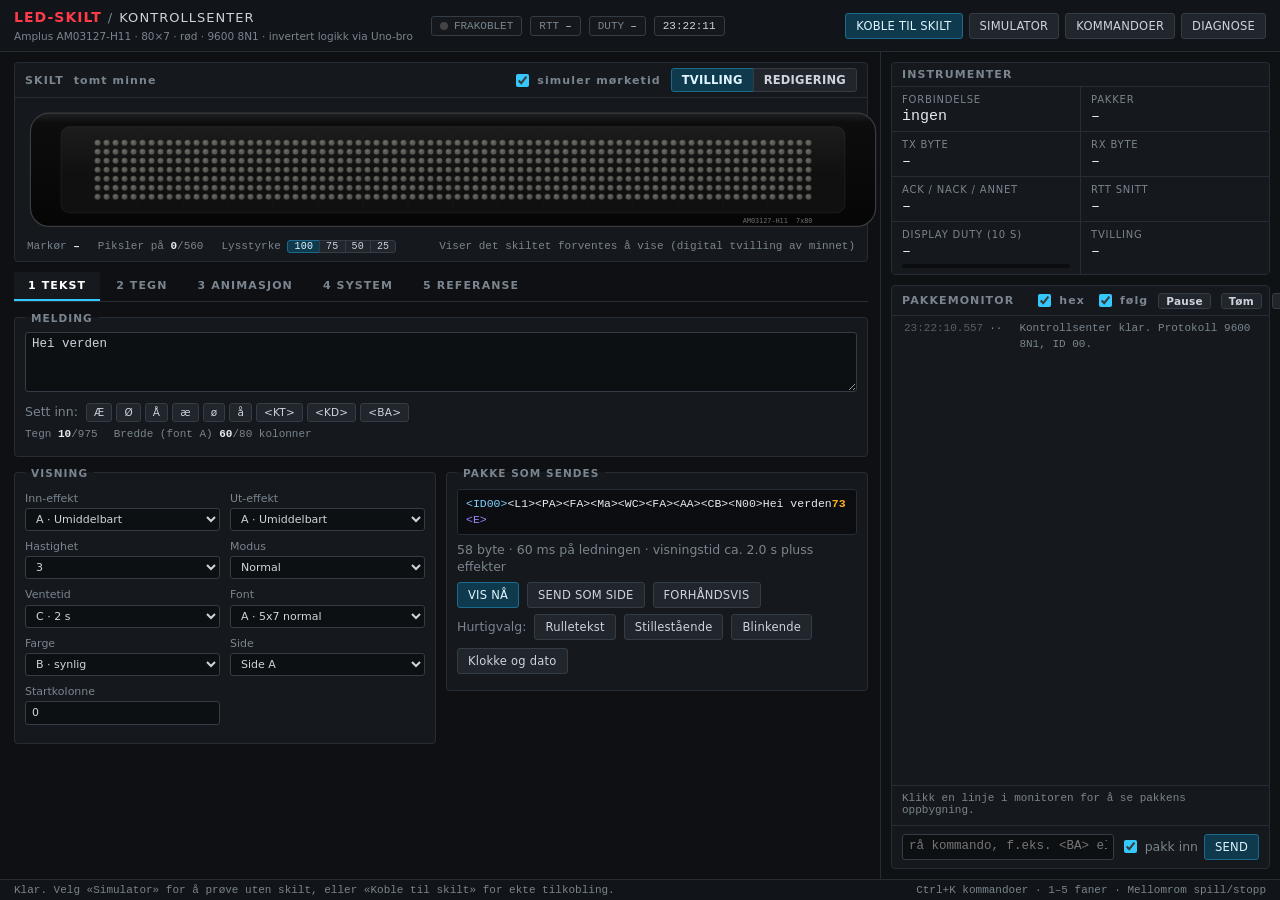
<file: kontrollsenter/index.html>
<!doctype html>
<html lang="nb">
<head>
<meta charset="utf-8">
<meta name="viewport" content="width=device-width, initial-scale=1">
<title>LED-skilt kontrollsenter</title>
<meta name="description" content="Kontrollsenter for Clas Ohlson 36-2071 / Amplus AM03127 LED-skilt: tekst, piksler, animasjoner og tidsplaner via Web Serial.">
<meta name="theme-color" content="#0e1013">
<link rel="icon" href="data:image/svg+xml,%3Csvg xmlns='http://www.w3.org/2000/svg' viewBox='0 0 32 32'%3E%3Crect width='32' height='32' rx='6' fill='%230e1013'/%3E%3Ccircle cx='8' cy='16' r='3' fill='%23ff3b4a'/%3E%3Ccircle cx='16' cy='16' r='3' fill='%23ff3b4a'/%3E%3Ccircle cx='24' cy='16' r='3' fill='%23ff3b4a'/%3E%3C/svg%3E">
<link rel="stylesheet" href="css/style.css">
</head>
<body>
<div class="app">

  <header class="top">
    <div class="brand"><b>LED-SKILT</b><span class="sep">/</span>KONTROLLSENTER<small>Amplus AM03127-H11 · 80×7 · rød · 9600 8N1 · invertert logikk via Uno-bro</small></div>
    <div class="chips">
      <span class="chip" id="chipLink"><i class="dot off"></i><span>FRAKOBLET</span></span>
      <span class="chip" title="Gjennomsnittlig tid fra send til svar">RTT <b id="chipRtt">–</b></span>
      <span class="chip" title="Andel av de siste 10 sekundene skiltet har vist innhold. Skiltet er mørkt mens det mottar seriell data.">DUTY <b id="chipDuty">–</b></span>
      <span class="chip" title="PC-klokke"><b id="chipClock">00:00:00</b></span>
    </div>
    <div class="actions">
      <button id="btnConnect" class="primary">KOBLE TIL SKILT</button>
      <button id="btnSim">SIMULATOR</button>
      <button id="btnPalette" title="Ctrl+K">KOMMANDOER</button>
      <button id="btnDiag" title="Skift+F12: miljø, status for alle deler, selvtest og feilrapport">DIAGNOSE</button>
    </div>
  </header>

  <main class="left">
    <section class="panel" id="signPanel">
      <div class="panel-h">
        <span>SKILT</span>
        <span class="muted" id="twinInfo">tomt minne</span>
        <span class="grow"></span>
        <label class="inline"><input type="checkbox" id="optBlackout" checked> simuler mørketid</label>
        <div class="seg" id="viewSeg"><button data-view="twin" class="on">TVILLING</button><button data-view="edit">REDIGERING</button></div>
      </div>
      <div class="signwrap"><canvas id="signCanvas" width="1000" height="145"></canvas></div>
      <div class="sign-foot">
        <span>Markør <b id="curPos">–</b></span>
        <span>Piksler på <b id="pxCount">0</b>/560</span>
        <span>Lysstyrke
          <span class="seg tiny" id="brightSeg"><button data-b="A" class="on">100</button><button data-b="B">75</button><button data-b="C">50</button><button data-b="D">25</button></span></span>
        <span class="grow"></span>
        <span class="muted" id="viewHint">Viser det skiltet forventes å vise (digital tvilling av minnet)</span>
      </div>
    </section>

    <nav class="tabs" id="tabs">
      <button data-tab="tekst" class="on">1 TEKST</button>
      <button data-tab="tegn">2 TEGN</button>
      <button data-tab="anim">3 ANIMASJON</button>
      <button data-tab="system">4 SYSTEM</button>
      <button data-tab="hjelp">5 REFERANSE</button>
    </nav>

    <!-- ===== TEKST ===== -->
    <section class="tab on" id="tab-tekst">
      <div class="cols">
        <fieldset class="span2"><legend>Melding</legend>
          <textarea id="txtMsg" rows="3" spellcheck="false">Hei verden</textarea>
          <div class="row wrap">
            <span class="muted">Sett inn:</span>
            <span id="insertBar"></span>
          </div>
          <div class="row wrap meta">
            <span>Tegn <b id="txtLen">0</b>/975</span>
            <span>Bredde (font A) <b id="txtWidth">0</b>/80 kolonner</span>
            <span id="txtWarn" class="warn"></span>
          </div>
        </fieldset>
        <fieldset><legend>Visning</legend>
          <div class="form">
            <label>Inn-effekt<select id="txtLead"></select></label>
            <label>Ut-effekt<select id="txtLag"></select></label>
            <label>Hastighet<select id="txtSpeed"></select></label>
            <label>Modus<select id="txtKind"></select></label>
            <label>Ventetid<select id="txtWait"></select></label>
            <label>Font<select id="txtFont"></select></label>
            <label>Farge<select id="txtColor"></select></label>
            <label>Side<select id="txtPage"></select></label>
            <label>Startkolonne<input type="number" id="txtCol" min="0" max="255" value="0"></label>
          </div>
        </fieldset>
        <fieldset><legend>Pakke som sendes</legend>
          <pre id="txtPacket" class="packet"></pre>
          <div class="muted" id="txtCost"></div>
          <div class="row wrap">
            <button id="txtShow" class="primary" title="Sletter minnet, sender siden og starter en tidsplan som viser den">VIS NÅ</button>
            <button id="txtSend" title="Sender bare siden (ligger ved siden av eventuelle andre sider)">SEND SOM SIDE</button>
            <button id="txtPreview" title="Vis på skjermen uten å sende">FORHÅNDSVIS</button>
          </div>
          <div class="row wrap">
            <span class="muted">Hurtigvalg:</span>
            <button data-q="scroll">Rulletekst</button>
            <button data-q="static">Stillestående</button>
            <button data-q="blink">Blinkende</button>
            <button data-q="clock">Klokke og dato</button>
          </div>
        </fieldset>
      </div>
    </section>

    <!-- ===== TEGN ===== -->
    <section class="tab" id="tab-tegn">
      <div class="cols">
        <fieldset class="span2"><legend>Verktøy</legend>
          <div class="row wrap">
            <div class="seg" id="toolSeg">
              <button data-tool="pen" class="on" title="P">PENN</button>
              <button data-tool="erase" title="E">VISKELÆR</button>
              <button data-tool="line" title="L">LINJE</button>
              <button data-tool="rect" title="R">REKTANGEL</button>
              <button data-tool="rectf" title="B">FYLT REKT.</button>
              <button data-tool="fill" title="F">FYLL</button>
              <button data-tool="move" title="M">FLYTT</button>
            </div>
            <label class="inline"><input type="checkbox" id="optMirror"> speil om midten</label>
            <label class="inline"><input type="checkbox" id="optGrid"> rutenett (8)</label>
            <label class="inline"><input type="checkbox" id="optOnion" checked> forrige bilde (onion)</label>
          </div>
          <div class="row wrap">
            <span class="muted">Forskyv:</span>
            <button data-op="left">←</button><button data-op="right">→</button><button data-op="up">↑</button><button data-op="down">↓</button>
            <label class="inline">steg <input type="number" id="shiftStep" value="1" min="1" max="40" style="width:3.2em"></label>
            <label class="inline"><input type="checkbox" id="optWrap" checked> rull rundt</label>
            <span class="muted">Transformer:</span>
            <button data-op="flipx">Speil ↔</button><button data-op="flipy">Speil ↕</button><button data-op="invert">Inverter</button><button data-op="clear">Tøm</button>
            <button data-op="undo" title="Ctrl+Z">Angre</button><button data-op="redo" title="Ctrl+Y">Gjenta</button>
          </div>
        </fieldset>
        <fieldset><legend>Tekststempel</legend>
          <div class="form">
            <label>Tekst<input type="text" id="stampText" value="HEI" spellcheck="false"></label>
            <label>Fra kolonne<input type="number" id="stampX" value="0" min="0" max="79"></label>
            <label>Fra rad<input type="number" id="stampY" value="0" min="0" max="6"></label>
          </div>
          <div class="row wrap"><button id="stampBtn">STEMPLE</button><button id="stampCenter">STEMPLE SENTRERT</button></div>
          <div class="muted">5×7-skrift, 6 piksler per tegn. Små bokstaver blir store. Skiltets egen font er en annen.</div>
        </fieldset>
        <fieldset><legend>Bilde inn</legend>
          <div class="form">
            <label>Fil<input type="file" id="imgFile" accept="image/*"></label>
            <label>Terskel <b id="thrVal">128</b><input type="range" id="imgThr" min="0" max="255" value="128"></label>
          </div>
          <div class="row wrap">
            <label class="inline"><input type="checkbox" id="imgInv"> inverter</label>
            <label class="inline"><input type="checkbox" id="imgDither"> dithering</label>
            <select id="imgFit"><option value="stretch">strekk til 80×7</option><option value="contain">behold forhold</option></select>
          </div>
          <div class="muted">Bildet skaleres ned til 80×7 og terskles. Vær forberedt på at lite blir igjen.</div>
        </fieldset>
        <fieldset class="span2"><legend>Som tekst (7 linjer à 80 tegn, # = tent)</legend>
          <textarea id="asciiBox" rows="7" spellcheck="false" class="mono tight"></textarea>
          <div class="row wrap"><button id="asciiGet">HENT FRA BILDET</button><button id="asciiSet">BRUK DENNE TEKSTEN</button><button id="asciiCopy">KOPIER</button></div>
        </fieldset>
        <fieldset class="span2"><legend>Send og lagre</legend>
          <div class="row wrap">
            <button id="drawSend" class="primary" title="Sletter minnet, sender bildet som grafikk og viser det">VIS PÅ SKILTET</button>
            <button id="drawSave">LAGRE I BIBLIOTEKET</button>
            <button id="drawPng">LAST NED PNG</button>
            <button id="drawToAnim" title="Lager en kopi av dette bildet som neste bilde i animasjonen">DUPLISER SOM NYTT BILDE</button>
          </div>
          <div id="savedFrames" class="gallery"></div>
        </fieldset>
      </div>
    </section>

    <!-- ===== ANIMASJON ===== -->
    <section class="tab" id="tab-anim">
      <div class="cols">
        <fieldset class="span2"><legend>Bibliotek</legend>
          <div id="presetList" class="presets"></div>
          <div class="muted">«Forhåndsvis» spiller av animasjonen her på skjermen (som skiltet ville gjort, 0,5 s per plass). «Rediger» laster den inn i tidslinjen under.</div>
        </fieldset>

        <fieldset class="span2"><legend>Tidslinje <span class="muted" id="projName"></span></legend>
          <div class="row wrap">
            <button id="aPlay" class="primary">▶ SPILL</button>
            <button id="aStop">■ STOPP</button>
            <button id="aPrev">◀</button><button id="aNext">▶</button>
            <label class="inline"><input type="checkbox" id="aLoop" checked> løkke</label>
            <label class="inline">fart
              <select id="aSpeed"><option value="0.25">0,25×</option><option value="0.5">0,5×</option><option value="1" selected>1× (2 bilder/s)</option><option value="2">2×</option><option value="4">4×</option></select></label>
            <span class="grow"></span>
            <span class="muted">Plasser <b id="aSlots">0</b>/31 · løkke <b id="aSecs">0</b> s · bilder <b id="aCount">0</b>/26</span>
          </div>
          <div class="timeline" id="timeline"></div>
          <div class="row wrap">
            <button id="aAdd">+ NYTT</button><button id="aDup">DUPLISER</button><button id="aDel">SLETT</button>
            <button id="aLeft">← FLYTT</button><button id="aRight">FLYTT →</button>
            <label class="inline">hold <input type="number" id="aHold" min="1" max="6" value="1" style="width:3.2em"> plasser</label>
            <span class="grow"></span>
            <button id="aNew">NY ANIMASJON</button>
          </div>
        </fieldset>

        <fieldset><legend>Generatorer (på valgt bilde)</legend>
          <div class="form">
            <label>Antall nye bilder<input type="number" id="gN" value="8" min="1" max="25"></label>
            <label>Steg (piksler)<input type="number" id="gStep" value="4" min="1" max="40"></label>
          </div>
          <div class="row wrap">
            <button data-gen="scrollL">Rull ←</button><button data-gen="scrollR">Rull →</button>
            <button data-gen="blink">Blink</button><button data-gen="reverse">Snu rekkefølge</button><button data-gen="pingpong">Frem og tilbake</button>
          </div>
          <div class="muted">Rull: lager N bilder der innholdet flyttes steg piksler per bilde (rulles rundt). Blink: veksler mellom bildet og tomt.</div>
        </fieldset>

        <fieldset><legend>Opplasting</legend>
          <div class="form">
            <label>Bilder per grafikkside<select id="uPer"><option value="2" selected>2 (blokk 1–3 og 4–6)</option><option value="1">1 (bare blokk 1–3)</option></select></label>
            <label>Inn-effekt<select id="uLead"></select></label>
            <label>Ut-effekt<select id="uLag"></select></label>
            <label>Ventetid<select id="uWait"></select></label>
          </div>
          <div class="row wrap">
            <button id="aUpload" class="primary">LAST OPP TIL SKILTET</button>
            <button id="aAbort">AVBRYT</button>
          </div>
          <div class="progress"><div id="uBar"></div></div>
          <div class="muted" id="uInfo">Ikke startet</div>
          <div class="row wrap">
            <button id="aExport">EKSPORTER JSON</button>
            <label class="btn">IMPORTER JSON<input type="file" id="aImport" accept=".json" hidden></label>
            <button id="aSaveLib">LAGRE LOKALT</button>
          </div>
        </fieldset>

        <fieldset class="span2"><legend>Lagrede animasjoner (i nettleseren)</legend>
          <div id="userList" class="presets"></div>
        </fieldset>
      </div>
    </section>

    <!-- ===== SYSTEM ===== -->
    <section class="tab" id="tab-system">
      <div class="cols">
        <fieldset><legend>Lysstyrke</legend>
          <div class="row wrap">
            <button data-bright="A">100 %</button><button data-bright="B">75 %</button><button data-bright="C">50 %</button><button data-bright="D">25 %</button>
          </div>
        </fieldset>
        <fieldset><legend>Klokke (DS1302, batteribackup)</legend>
          <div class="row">PC-tid nå: <b id="sysNow" class="mono"></b></div>
          <div class="row wrap"><button id="sysSync" class="primary">SYNKRONISER KLOKKEN</button></div>
          <div class="muted">Sender &lt;SC&gt; med dato, ukedag og klokkeslett. Klokken går videre når skiltet er avslått.</div>
        </fieldset>
        <fieldset><legend>Minne og sletting</legend>
          <div class="row wrap"><button id="sysWipe" class="danger">SLETT ALT (&lt;D*&gt;)</button></div>
          <div class="form">
            <label>Side<select id="sysDelPage"></select></label>
            <label>Tidsplan<select id="sysDelSched"></select></label>
          </div>
          <div class="row wrap"><button id="sysDelPageBtn">SLETT SIDE</button><button id="sysDelSchedBtn">SLETT TIDSPLAN</button></div>
          <div class="muted">«Slett alt» fjerner sider, tidsplaner og grafikk. Etterpå viser skiltet standardskjermen «LED» med et antennesymbol.</div>
        </fieldset>
        <fieldset><legend>Kjøreside</legend>
          <div class="form"><label>Side<select id="sysRunPage"></select></label></div>
          <div class="row wrap"><button id="sysRunBtn">SETT KJØRESIDE</button></div>
          <div class="muted">Vises når ingen tidsplan er aktiv. Blir stående selv etter «Slett alt», så bruk en tidsplan for animasjoner.</div>
        </fieldset>
        <fieldset class="span2"><legend>Tidsplanbygger</legend>
          <div class="form">
            <label>Tidsplan<select id="schN"></select></label>
            <label>Sider i rekkefølge (A–Z, kan gjentas, maks 31)<input type="text" id="schPages" value="ABC" class="mono" spellcheck="false"></label>
            <label>Start<input type="datetime-local" id="schStart"></label>
            <label>Slutt<input type="datetime-local" id="schEnd"></label>
          </div>
          <div class="row wrap">
            <label class="inline"><input type="checkbox" id="schAlways" checked> alltid aktiv (år 00 til 99)</label>
            <button id="schSend" class="primary">SEND TIDSPLAN</button>
            <span class="muted mono" id="schPreview"></span>
          </div>
        </fieldset>
        <fieldset><legend>Lyd og tester</legend>
          <div class="row wrap">
            <button data-test="beep">Bip (&lt;BA&gt;)</button><button data-test="song1">Melodi 1</button><button data-test="song2">Melodi 2</button><button data-test="song3">Melodi 3</button>
          </div>
          <div class="row wrap">
            <button data-test="allon">Alle piksler på</button><button data-test="checker">Sjakkbrett</button><button data-test="edges">Kantramme</button><button data-test="cols">Kolonnetest</button>
          </div>
        </fieldset>
        <fieldset><legend>Avansert</legend>
          <label class="inline"><input type="checkbox" id="advUnlock"> jeg vet hva jeg gjør</label>
          <div class="form">
            <label>Skilt-ID (hex 01–FF)<input type="text" id="advId" value="01" maxlength="2" class="mono" disabled></label>
          </div>
          <div class="row wrap"><button id="advSetId" disabled class="danger">SETT SKILT-ID</button></div>
          <div class="muted">Skiltet har ID 00 og svarer bare på den. Å endre ID er ikke testet og kan gjøre at skiltet ikke lenger svarer på ID 00.</div>
        </fieldset>
      </div>
    </section>

    <!-- ===== REFERANSE ===== -->
    <section class="tab" id="tab-hjelp">
      <div class="cols" id="helpBody"></div>
    </section>
  </main>

  <aside class="right">
    <section class="panel">
      <div class="panel-h"><span>INSTRUMENTER</span></div>
      <div class="meters" id="meters"></div>
    </section>
    <section class="panel grow-panel">
      <div class="panel-h">
        <span>PAKKEMONITOR</span><span class="grow"></span>
        <label class="inline"><input type="checkbox" id="logHex" checked> hex</label>
        <label class="inline"><input type="checkbox" id="logFollow" checked> følg</label>
        <button id="logPause" class="tiny">Pause</button>
        <button id="logClear" class="tiny">Tøm</button>
        <button id="logSave" class="tiny">Lagre</button>
      </div>
      <div id="log" class="log"></div>
      <div id="anatomy" class="anatomy"></div>
      <div class="rawsend">
        <input type="text" id="rawIn" class="mono" spellcheck="false" placeholder="rå kommando, f.eks. <BA> eller <L1><PA><FA><Ma><WA><FA><AA><CB><N00>HEI">
        <label class="inline"><input type="checkbox" id="rawWrap" checked> pakk inn</label>
        <button id="rawSend" class="primary">SEND</button>
      </div>
    </section>
  </aside>

  <footer class="bottom"><span id="status">Klar. Velg «Simulator» for å prøve uten skilt, eller «Koble til skilt» for ekte tilkobling.</span><span class="grow"></span><span class="muted">Ctrl+K kommandoer · 1–5 faner · Mellomrom spill/stopp</span></footer>
</div>

<div id="palette" class="palette" hidden>
  <div class="palette-box"><input type="text" id="palIn" placeholder="Skriv en kommando…" spellcheck="false"><div id="palList"></div></div>
</div>
<div id="toasts" class="toasts"></div>

<noscript><div style="position:fixed;top:0;left:0;right:0;background:#7a1c27;color:#fff;padding:8px 14px;z-index:200">JavaScript er slått av i nettleseren. Kontrollsenteret trenger JavaScript.</div></noscript>
<script src="js/diag.js"></script>
<script src="js/protocol.js"></script>
<script src="js/presets.js"></script>
<script src="js/font.js"></script>
<script src="js/link.js"></script>
<script src="js/twin.js"></script>
<script src="js/display.js"></script>
<script src="js/app.js"></script>
<script src="js/monitor.js"></script>
<script src="js/tab-text.js"></script>
<script src="js/tab-draw.js"></script>
<script src="js/tab-anim.js"></script>
<script src="js/tab-system.js"></script>
<script src="js/tab-help.js"></script>
<script src="js/main.js"></script>
</body>
</html>
</file>
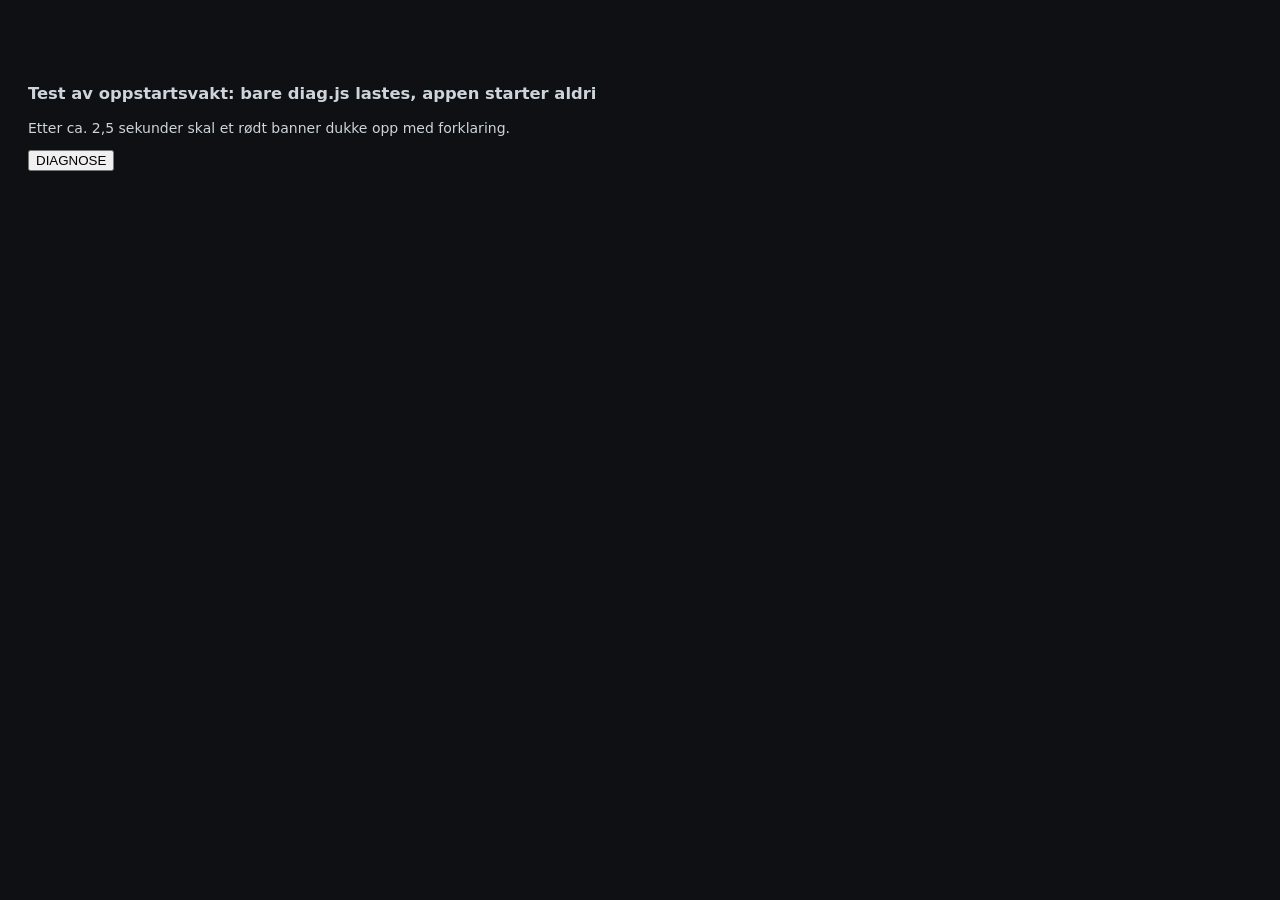
<file: kontrollsenter/tools/test_noboot.html>
<!doctype html>
<html lang="nb"><head><meta charset="utf-8"><title>Test: appen starter ikke</title>
<style>body{background:#0e1013;color:#cdd4db;font:14px system-ui;padding:60px 20px}</style></head>
<body>
<h3>Test av oppstartsvakt: bare diag.js lastes, appen starter aldri</h3>
<p>Etter ca. 2,5 sekunder skal et rødt banner dukke opp med forklaring.</p>
<button id="btnDiag">DIAGNOSE</button>
<script src="../js/diag.js"></script>
</body></html>
</file>
<file: kontrollsenter/css/style.css>
:root {
  --bg: #0e1013; --panel: #15181c; --panel2: #1a1e23; --line: #272d34; --line2: #343c45;
  --text: #cdd4db; --dim: #7a858f; --accent: #35c8ff; --ok: #3ddc84; --warn: #ffb020; --err: #ff4d5e; --led: #ff3b4a;
  --mono: "Cascadia Mono", "Cascadia Code", Consolas, "SF Mono", Menlo, monospace;
  --sans: "Segoe UI", system-ui, -apple-system, Roboto, sans-serif;
}
* { box-sizing: border-box; }
html, body { margin: 0; height: 100%; background: var(--bg); color: var(--text); font: 12.5px/1.4 var(--sans); }
body { overflow: hidden; }
b { font-weight: 600; color: #e6ebf0; }
.mono, pre, code, input.mono, textarea.mono { font-family: var(--mono); }
.muted { color: var(--dim); }
.grow { flex: 1; }
.warn { color: var(--warn); }
::-webkit-scrollbar { width: 9px; height: 9px; } ::-webkit-scrollbar-thumb { background: #2c333b; border-radius: 5px; } ::-webkit-scrollbar-track { background: transparent; }

.app { display: grid; height: 100vh; grid-template-columns: minmax(0, 1fr) 400px; grid-template-rows: auto minmax(0, 1fr) auto; }
.top { grid-column: 1 / 3; display: flex; align-items: center; gap: 18px; padding: 8px 14px; border-bottom: 1px solid var(--line); background: #111418; }
.brand { font-size: 13px; letter-spacing: .08em; white-space: nowrap; }
.brand b { color: var(--led); font-size: 14px; } .brand .sep { margin: 0 6px; color: var(--dim); }
.brand small { display: block; color: var(--dim); font-size: 10.5px; letter-spacing: 0; margin-top: 1px; }
.chips { display: flex; gap: 8px; flex: 1; flex-wrap: wrap; }
.chip { font: 11px var(--mono); border: 1px solid var(--line2); border-radius: 3px; padding: 3px 8px; color: var(--dim); background: var(--panel); display: inline-flex; align-items: center; gap: 6px; }
.chip b { color: var(--text); font-weight: 500; }
.dot { width: 8px; height: 8px; border-radius: 50%; background: #444; display: inline-block; } .dot.on { background: var(--ok); box-shadow: 0 0 6px var(--ok); } .dot.sim { background: var(--accent); } .dot.busy { background: var(--warn); }
.actions { display: flex; gap: 6px; }

button, .btn, select, input, textarea { font: inherit; color: var(--text); }
button, .btn { background: #20262c; border: 1px solid var(--line2); border-radius: 3px; padding: 4px 10px; cursor: pointer; font-size: 11.5px; letter-spacing: .02em; display: inline-block; }
button:hover, .btn:hover { background: #29313a; border-color: #4a5560; }
button:active { background: #1a2026; }
button:disabled { opacity: .4; cursor: not-allowed; }
button.primary { background: #0f3a4d; border-color: #1c6a8c; color: #dff5ff; } button.primary:hover { background: #134b63; }
button.danger { background: #3d1a20; border-color: #7a2a35; color: #ffd9de; } button.danger:hover { background: #4f2028; }
button.tiny { padding: 1px 7px; font-size: 10.5px; }
button.on { background: #0f3a4d; border-color: #1c6a8c; color: #dff5ff; }
.seg { display: inline-flex; } .seg button { border-radius: 0; margin-left: -1px; } .seg button:first-child { border-radius: 3px 0 0 3px; margin-left: 0; } .seg button:last-child { border-radius: 0 3px 3px 0; }
.seg.tiny button { padding: 0 6px; font-size: 10px; }
input[type=text], input[type=number], input[type=datetime-local], select, textarea { background: #0d1013; border: 1px solid var(--line2); border-radius: 3px; padding: 3px 6px; min-width: 0; }
input:focus, select:focus, textarea:focus, button:focus-visible { outline: 1px solid var(--accent); outline-offset: 0; }
textarea { width: 100%; resize: vertical; font-family: var(--mono); font-size: 12.5px; }
textarea.tight { line-height: 1.05; letter-spacing: 0; font-size: 10.5px; white-space: pre; overflow-x: auto; }
input[type=range] { width: 100%; accent-color: var(--accent); }
input[type=checkbox] { accent-color: var(--accent); }
label.inline { display: inline-flex; align-items: center; gap: 5px; color: var(--dim); white-space: nowrap; }

.left { min-width: 0; overflow-y: auto; padding: 10px 12px 10px 14px; display: flex; flex-direction: column; gap: 10px; }
.right { border-left: 1px solid var(--line); display: flex; flex-direction: column; min-height: 0; padding: 10px; gap: 10px; background: #0f1215; }
.panel { background: var(--panel); border: 1px solid var(--line); border-radius: 4px; }
.panel-h { display: flex; gap: 10px; align-items: center; padding: 5px 10px; border-bottom: 1px solid var(--line); font: 600 11px var(--sans); letter-spacing: .1em; color: var(--dim); }
.grow-panel { flex: 1; min-height: 0; display: flex; flex-direction: column; }

.signwrap { padding: 10px 12px 4px; }
.signwrap canvas { display: block; width: 100%; height: auto; aspect-ratio: 1000 / 145; cursor: default; border-radius: 6px; }
.signwrap.draw canvas { cursor: crosshair; }
.sign-foot { display: flex; gap: 18px; padding: 4px 12px 8px; font: 11px var(--mono); color: var(--dim); align-items: center; flex-wrap: wrap; }

.tabs { display: flex; gap: 2px; border-bottom: 1px solid var(--line); }
.tabs button { border: 0; border-bottom: 2px solid transparent; background: transparent; border-radius: 0; padding: 7px 14px; color: var(--dim); font: 600 11px var(--sans); letter-spacing: .1em; }
.tabs button:hover { color: var(--text); background: #181c21; }
.tabs button.on { color: #fff; border-bottom-color: var(--accent); background: #161a1f; }
.tab { display: none; } .tab.on { display: block; }
.cols { display: grid; grid-template-columns: repeat(2, minmax(0, 1fr)); gap: 10px; align-items: start; }
.cols .span2 { grid-column: 1 / 3; }
@media (max-width: 1250px) { .cols { grid-template-columns: 1fr; } .cols .span2 { grid-column: 1; } }
fieldset { border: 1px solid var(--line); border-radius: 4px; margin: 0; padding: 8px 10px 10px; background: var(--panel); min-width: 0; }
legend { padding: 0 6px; color: var(--dim); font: 600 10.5px var(--sans); letter-spacing: .1em; text-transform: uppercase; }
.row { display: flex; align-items: center; gap: 8px; margin: 6px 0; } .row.wrap { flex-wrap: wrap; }
.meta { font: 11px var(--mono); color: var(--dim); gap: 16px; }
.form { display: grid; grid-template-columns: repeat(auto-fill, minmax(150px, 1fr)); gap: 8px 10px; margin: 4px 0 8px; }
.form label { display: flex; flex-direction: column; gap: 2px; color: var(--dim); font-size: 11px; }
.form select, .form input { width: 100%; color: var(--text); }
pre.packet { margin: 2px 0 6px; padding: 6px 8px; background: #0b0d10; border: 1px solid var(--line); border-radius: 3px; white-space: pre-wrap; word-break: break-all; font-size: 11.5px; max-height: 120px; overflow: auto; }
.seg-id { color: #7fd1ff; } .seg-data { color: #e6ebf0; } .seg-cs { color: var(--warn); font-weight: 600; } .seg-end { color: #9a8cff; }

.presets { display: grid; grid-template-columns: repeat(auto-fill, minmax(290px, 1fr)); gap: 8px; }
.preset { border: 1px solid var(--line2); border-radius: 4px; padding: 6px 8px; background: #12161a; }
.preset h4 { margin: 0 0 2px; font-size: 12.5px; } .preset p { margin: 0 0 6px; color: var(--dim); font-size: 11px; min-height: 2.6em; }
.preset canvas { width: 100%; height: auto; image-rendering: pixelated; border: 1px solid var(--line); border-radius: 2px; display: block; margin-bottom: 6px; }
.preset .stats { font: 10.5px var(--mono); color: var(--dim); margin-bottom: 6px; }
.timeline { display: flex; gap: 6px; overflow-x: auto; padding: 8px 2px 10px; min-height: 84px; }
.tl { flex: 0 0 auto; border: 1px solid var(--line2); border-radius: 3px; background: #0e1114; padding: 3px; cursor: pointer; position: relative; }
.tl canvas { display: block; width: 168px; height: auto; image-rendering: pixelated; }
.tl .n { font: 10px var(--mono); color: var(--dim); display: flex; justify-content: space-between; margin-top: 2px; }
.tl.sel { border-color: var(--accent); background: #10202a; } .tl.play { box-shadow: 0 0 0 1px var(--led); }
.tl .hold { color: var(--warn); }
.progress { height: 6px; background: #0b0d10; border: 1px solid var(--line); border-radius: 3px; overflow: hidden; margin: 6px 0 4px; } .progress div { height: 100%; width: 0; background: var(--accent); transition: width .1s; }
.gallery { display: grid; grid-template-columns: repeat(auto-fill, minmax(170px, 1fr)); gap: 8px; margin-top: 6px; }
.gallery .g { border: 1px solid var(--line2); border-radius: 3px; padding: 4px; background: #0e1114; } .gallery canvas { width: 100%; image-rendering: pixelated; display: block; }

.meters { display: grid; grid-template-columns: repeat(2, 1fr); gap: 1px; background: var(--line); }
.meter { background: var(--panel); padding: 6px 10px; } .meter span { display: block; color: var(--dim); font-size: 10px; letter-spacing: .08em; text-transform: uppercase; }
.meter b { font: 500 15px var(--mono); } .meter .bar { height: 4px; background: #0b0d10; margin-top: 4px; border-radius: 2px; overflow: hidden; } .meter .bar i { display: block; height: 100%; background: var(--ok); width: 0; transition: width .3s; }

.log { flex: 1; min-height: 80px; overflow-y: auto; padding: 4px 0; font: 11px/1.45 var(--mono); }
.ll { padding: 1px 10px; display: flex; gap: 6px; border-left: 2px solid transparent; word-break: break-all; }
.ll:hover { background: #1a1f24; } .ll .t { color: #55606a; flex: 0 0 auto; } .ll .d { flex: 0 0 auto; width: 2.2em; }
.ll.tx .d { color: #7fd1ff; } .ll.rx .d { color: var(--ok); } .ll.rx.bad .d, .ll.bad { color: var(--err); }
.ll.sys { color: var(--dim); } .ll.sel { border-left-color: var(--accent); background: #162027; }
.ll .lab { color: var(--dim); }
.anatomy { border-top: 1px solid var(--line); padding: 6px 10px; font: 11px var(--mono); min-height: 40px; color: var(--dim); }
.anatomy .seg-row { display: flex; gap: 2px; flex-wrap: wrap; margin-top: 3px; } .anatomy .s { padding: 1px 5px; border-radius: 2px; background: #1a2026; }
.rawsend { display: flex; gap: 6px; padding: 8px 10px; border-top: 1px solid var(--line); align-items: center; } .rawsend input[type=text] { flex: 1; }

.bottom { grid-column: 1 / 3; display: flex; padding: 4px 14px; border-top: 1px solid var(--line); background: #111418; font: 11px var(--mono); color: var(--dim); gap: 12px; }

@media (max-width: 960px) {
  body { overflow: auto; }
  .app { height: auto; min-height: 100vh; grid-template-columns: minmax(0, 1fr); grid-template-rows: auto auto auto auto; }
  .top, .bottom { grid-column: 1; flex-wrap: wrap; }
  .left { overflow: visible; }
  .right { border-left: 0; border-top: 1px solid var(--line); }
  .log { min-height: 260px; }
}

.palette { position: fixed; inset: 0; background: rgba(0, 0, 0, .55); display: flex; justify-content: center; align-items: flex-start; padding-top: 12vh; z-index: 50; }
.palette[hidden] { display: none; }
.palette-box { width: min(560px, 92vw); background: #14181c; border: 1px solid var(--line2); border-radius: 5px; box-shadow: 0 20px 60px rgba(0, 0, 0, .6); }
.palette-box input { width: 100%; border: 0; border-bottom: 1px solid var(--line); border-radius: 5px 5px 0 0; padding: 10px 12px; font-size: 14px; background: transparent; }
#palList { max-height: 50vh; overflow-y: auto; } #palList div { padding: 6px 12px; display: flex; justify-content: space-between; cursor: pointer; } #palList div.sel, #palList div:hover { background: #1b2a33; } #palList small { color: var(--dim); }
.toasts { position: fixed; right: 14px; bottom: 36px; display: flex; flex-direction: column; gap: 6px; z-index: 60; }
.toast { background: #1b2025; border: 1px solid var(--line2); border-left: 3px solid var(--accent); padding: 7px 12px; border-radius: 3px; max-width: 380px; box-shadow: 0 6px 20px rgba(0,0,0,.4); }
.toast.err { border-left-color: var(--err); } .toast.ok { border-left-color: var(--ok); }

table.ref { border-collapse: collapse; width: 100%; font-size: 11.5px; } table.ref th, table.ref td { border-bottom: 1px solid var(--line); padding: 3px 6px; text-align: left; vertical-align: top; }
table.ref th { color: var(--dim); font-weight: 600; font-size: 10.5px; letter-spacing: .06em; text-transform: uppercase; } table.ref td:first-child { font-family: var(--mono); color: #7fd1ff; white-space: nowrap; }
.no { color: var(--err); } .yes { color: var(--ok); }
.helpbox p { margin: 4px 0 8px; } .helpbox ul { margin: 4px 0 8px 18px; padding: 0; }
</file>
